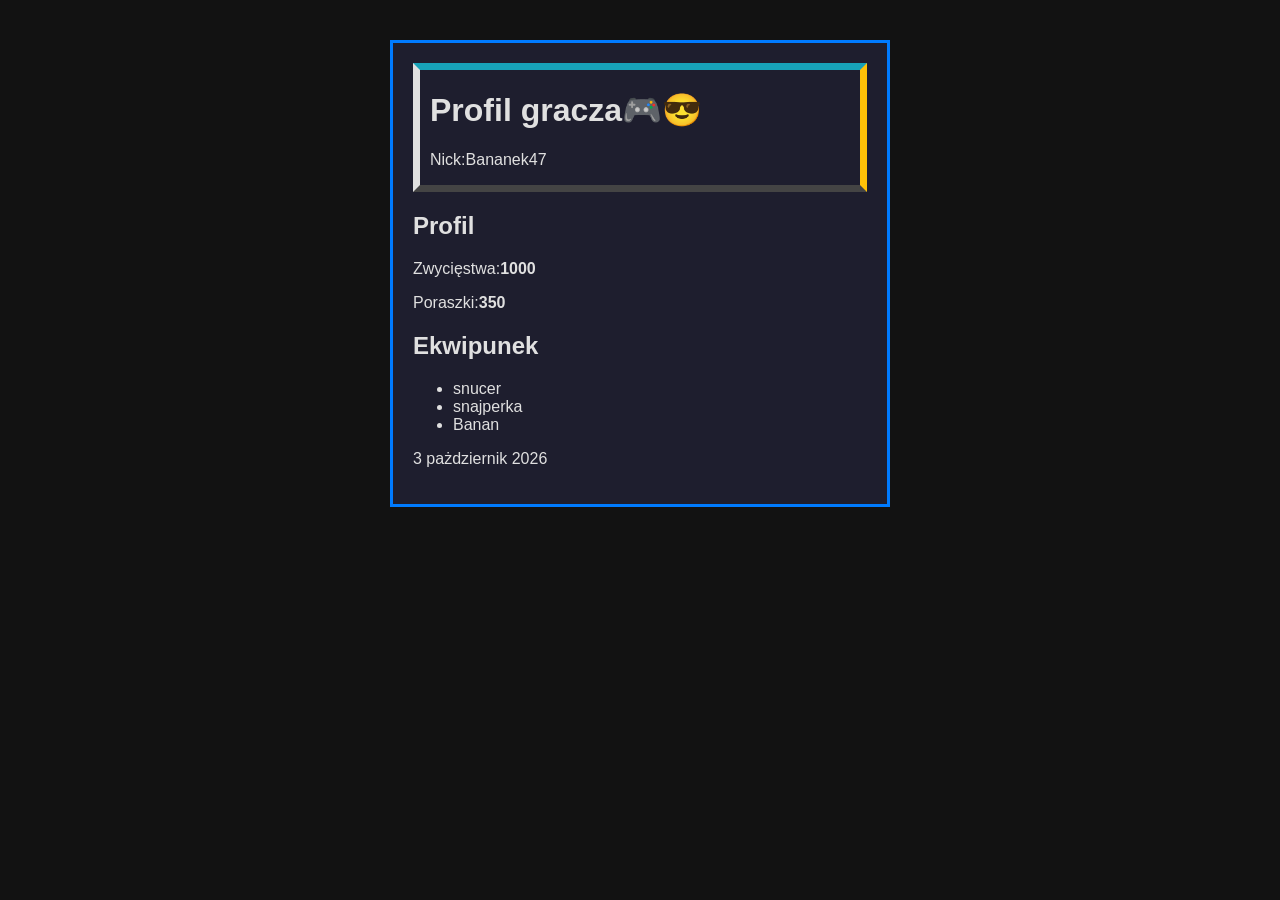
<file: lekcja3/index.html>
<!DOCTYPE html>
<html lang="pl">
<head>
  <meta charset="UTF-8">
  <meta name="viewport" content="width=device-width, initial-scale=1.0">
  <title>Karta Gracza</title>
  <link rel="stylesheet" href="style.css">
</head>
<body>
  <main class="player-card">
    <!-- TODO: dodaj sekcje karty gracza -->
     <header class = "player-header">
      <h1>Profil gracza🎮😎</h1>
      <p>Nick:<span class="highlight">Bananek47</span></p>
     </header>
     <section class="profil">
      <h2>Profil</h2>
      <p>Zwycięstwa:<strong>1000</strong></p>
      <p>Poraszki:<strong>350</strong></p>
     </section>
     <section class="items">
      <h2>Ekwipunek</h2>
      <ul>
        <li>snucer</li>
        <li>snajperka</li>
        <li>Banan</li>
      </ul>
     </section>
     <footer class="card-footer">
      <p><time datetime="2026-10-03">3 pażdziernik 2026</time></p>
     </footer>
  </main>
</body>
</html>
</file>
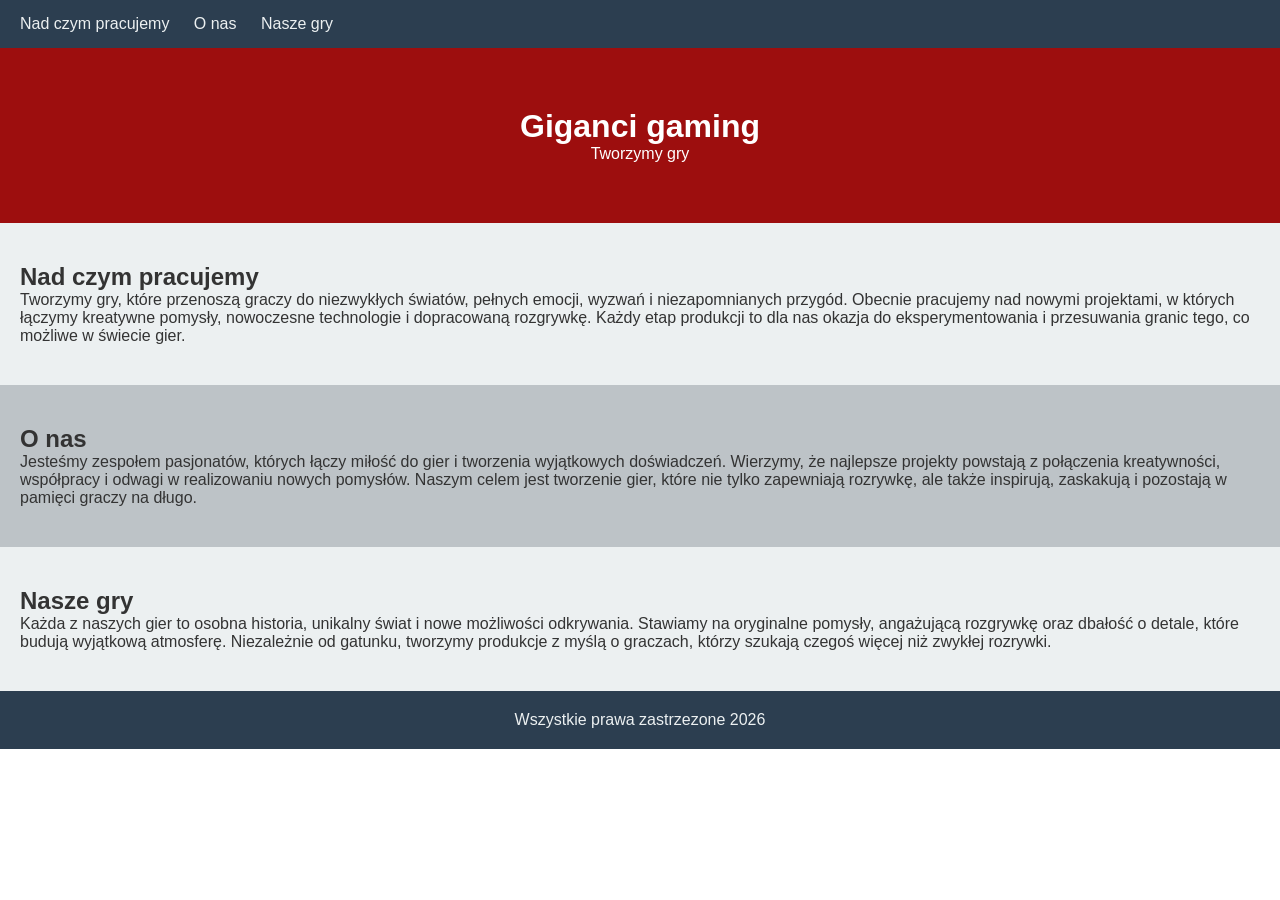
<file: lekcja4/index.html>
<!DOCTYPE html>
<html lang="pl">
<head>
  <meta charset="UTF-8">
  <meta name="viewport" content="width=device-width, initial-scale=1.0">
  <title>Moja strona</title>
  <link rel="stylesheet" href="style.css">
</head>
<body>
<nav>
  <a href="#praca">Nad czym pracujemy</a>
  <a href="#o-nas">O nas</a>
  <a href="#gry">Nasze gry</a>
</nav>
<header>
  <h1>Giganci gaming</h1>
  <p>Tworzymy gry</p>
</header>
<section id="praca"class="light">
  <h2>Nad czym pracujemy </h2>
  <p>Tworzymy gry, które przenoszą graczy do niezwykłych światów, pełnych emocji, wyzwań i niezapomnianych przygód. Obecnie pracujemy nad nowymi projektami, w których łączymy kreatywne pomysły, nowoczesne technologie i dopracowaną rozgrywkę. Każdy etap produkcji to dla nas okazja do eksperymentowania i przesuwania granic tego, co możliwe w świecie gier.</p>
</section>
<section id="o-nas"class="dark">
  <h2>O nas</h2>
  <p>Jesteśmy zespołem pasjonatów, których łączy miłość do gier i tworzenia wyjątkowych doświadczeń. Wierzymy, że najlepsze projekty powstają z połączenia kreatywności, współpracy i odwagi w realizowaniu nowych pomysłów. Naszym celem jest tworzenie gier, które nie tylko zapewniają rozrywkę, ale także inspirują, zaskakują i pozostają w pamięci graczy na długo.</p>
</section>
<section id="gry"class="light">
  <h2>Nasze gry </h2>
  <p>Każda z naszych gier to osobna historia, unikalny świat i nowe możliwości odkrywania. Stawiamy na oryginalne pomysły, angażującą rozgrywkę oraz dbałość o detale, które budują wyjątkową atmosferę. Niezależnie od gatunku, tworzymy produkcje z myślą o graczach, którzy szukają czegoś więcej niż zwykłej rozrywki.</p>
</section>
<footer>
  <p>Wszystkie prawa zastrzezone 2026 </p>
</footer>
</body>
</html>
</file>
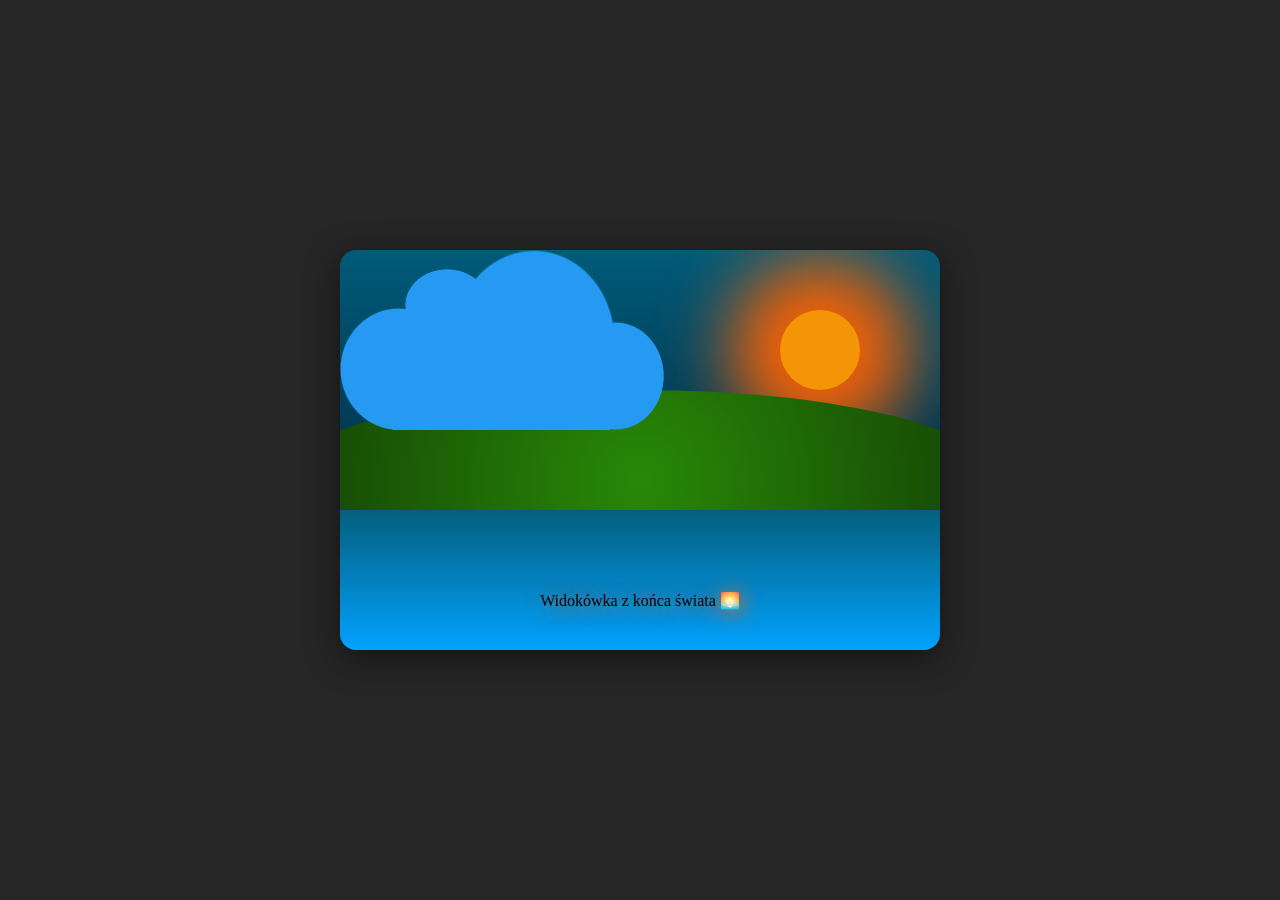
<file: lekcja5/index.html>
<!DOCTYPE html>
<html lang="pl">
<head>
  <meta charset="UTF-8">
  <meta name="viewport" content="width=device-width, initial-scale=1.0">
  <title>Pocztówka CSS</title>
  <link rel="stylesheet" href="style.css">
</head>
<body>
  <div class="postcard">
    <div class="sky"></div>
    <div class="sun"></div>
    <div class="hills"></div>
    <div class="water"></div>
    <div class="text-overlay">Widokówka z końca świata 🌅</div>
    <div class = "cloud"></div>
  </div>
</body>
</html>
</file>
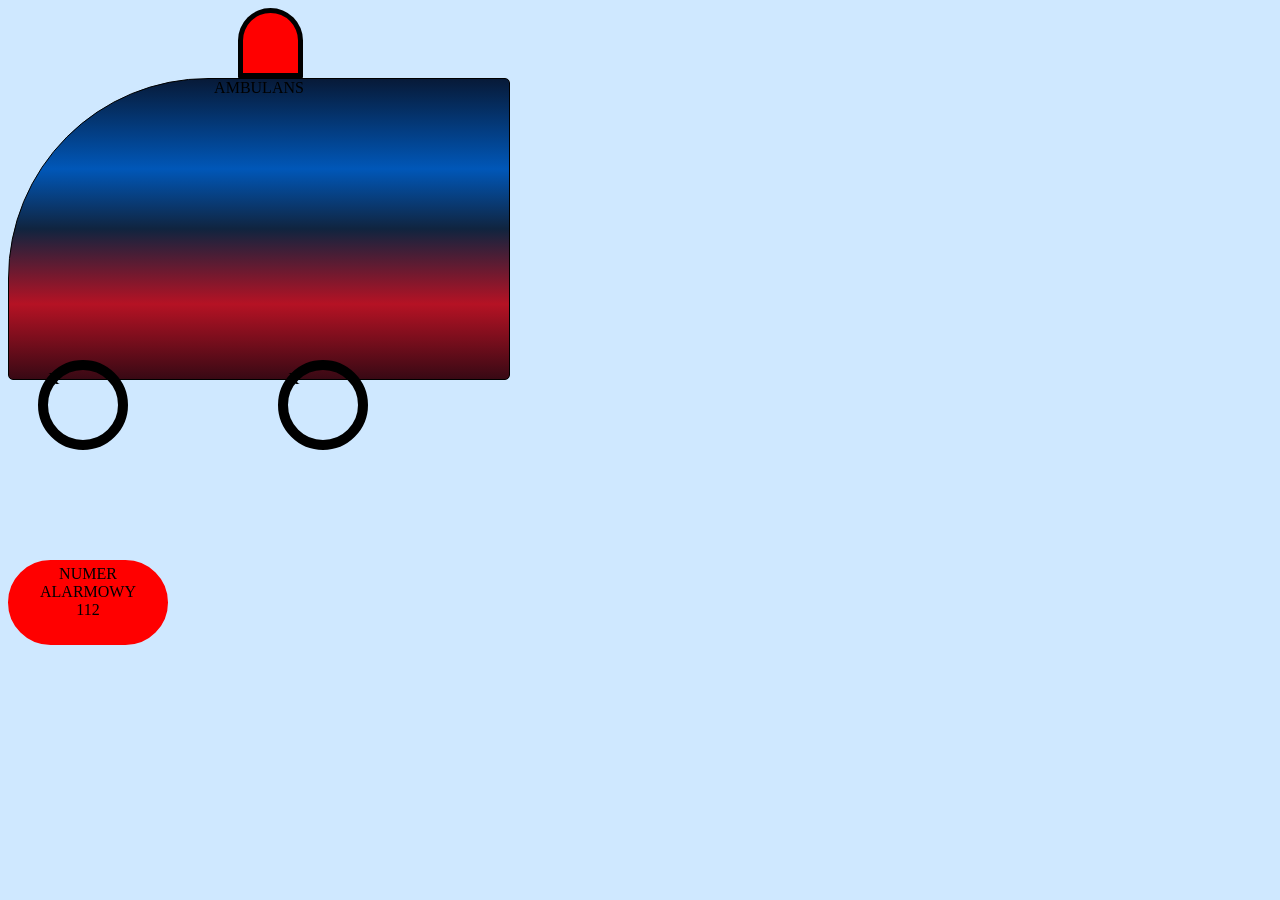
<file: lekcja7/index.html>
<!DOCTYPE html>
<html lang="pl">
<head>
	<meta charset="utf-8">
	<link rel="stylesheet" href="style.css">
</head>
<body>
	<div id="siren"></div>
	<div id="ambulance">AMBULANS</div>
	<div id="wheel-front" class="wheel">X</div>
	<div id="wheel-back" class="wheel">X</div>
	<div id="emergency">NUMER ALARMOWY<br>112</div>
</body>
</html>
</file>
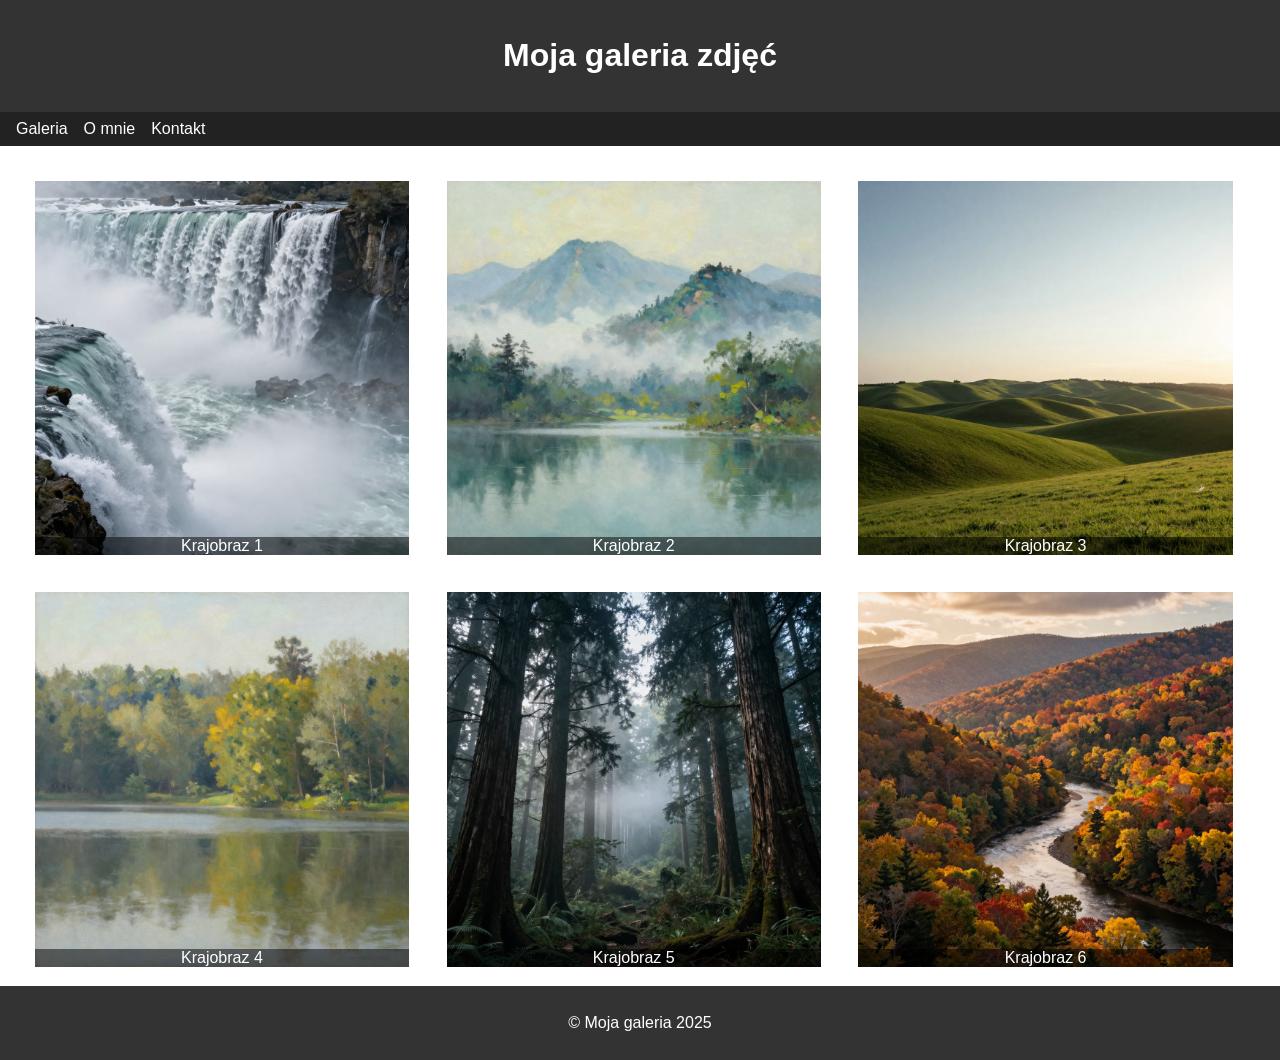
<file: starter/index.html>
<!DOCTYPE html>
<html lang="pl">
<head>
  <meta charset="UTF-8">
  <!-- TODO: dodaj meta viewport dla responsywności -->
  <title>Moja galeria</title>
  <!-- TODO: dodaj powiązanie z plikiem style.css -->
   <link rel="stylesheet" href="style.css">
   <meta name="viewport" content="width=device-width, initial-scale=1.0">
</head>
<body>
  <header>
    <h1>Moja galeria zdjęć</h1>
  </header>
  <nav>
    <ul>
      <li><a href="#">Galeria</a></li>
      <li><a href="#">O mnie</a></li>
      <li><a href="#">Kontakt</a></li>
    </ul>
  </nav>
  <section class="gallery">
    <!-- TODO: dodaj zawartość sekcji z miniaturkami (6 elementów .photo-item) -->

    <div class="photo-item">
      <img src="images/img (1).jpg" alt="">
      <p class="desc">Krajobraz 1</p>
    </div>
     <div class="photo-item">
      <img src="images/img (2).jpg" alt="">
      <p class="desc">Krajobraz 2</p>
    </div>
     <div class="photo-item">
      <img src="images/img (3).jpg" alt="">
      <p class="desc">Krajobraz 3</p>
    </div>
     <div class="photo-item">
      <img src="images/img (4).jpg" alt="">
      <p class="desc">Krajobraz 4</p>
    </div>
     <div class="photo-item">
      <img src="images/img (5).jpg" alt="">
      <p class="desc">Krajobraz 5</p>
    </div>
     <div class="photo-item">
      <img src="images/img (6).jpg" alt="">
      <p class="desc">Krajobraz 6</p>
    </div>

    <!-- TODO: dodaj klasę photo-caption do akapitu w każdym .photo-item -->
  </section>
  <footer>
    <p>© Moja galeria 2025</p>
  </footer>
</body>
</html>
</file>
<file: lekcja3/style.css>
/* === Reset i zmienne === */
:root {
  --color-primary: #007bff;
  --color-accent: #17a2b8;
  --color-highlight: #ffc107;
  --color-bg: #1e1e2e;
  --color-text: #e0e0e0;
  --color-border: #444;
}

body {
  margin: 0;
  padding: 0;
  font-family: 'Segoe UI', Tahoma, Geneva, Verdana, sans-serif;
  background-color: #121212;
  color: var(--color-text);
}

/* TODO: stylowanie karty gracza */
.player-card{
  margin: 40px auto;
  padding:20px;
  border: 3px solid var(--color-primary) ;
  background-color: var(--color-bg);
  max-width: 500px;
}

*{
  box-sizing: border-box;
}

.player-header{
  border-left:var(--color-text) 7px solid;
  border-right: var(--color-highlight) 7px solid;
  border-top:var(--color-accent) 7px solid;
  border-bottom:var(--color-border) 7px solid;
  padding-left: 10px;
}
</file>
<file: lekcja4/style.css>
* {
  margin: 0;
  padding: 0;
  box-sizing: border-box;
}

html {
  scroll-behavior: smooth;
}

body {
  font-family: Arial, sans-serif;
  color: #333;
}

nav {
  background-color: #2c3e50;
  padding: 15px 20px;
  position: sticky;
  top: 0;
}

nav a {
  color: #ecf0f1;
  text-decoration: none;
  margin-right: 20px;
  font-size: 16px;
}

nav a:hover {
  color: #eb1414;
}
section:hover {
box-shadow:inset 0 0 15px #085eb4;
}

header {
  background-color: #9d0e0e;
  color: white;
  padding: 60px 20px;
  text-align: center;
}

section {
  padding: 40px 20px;
}

.light {
  background-color: #ecf0f1;
}

.dark {
  background-color: #bdc3c7;
}

footer {
  background-color: #2c3e50;
  color: #ecf0f1;
  padding: 20px;
  text-align: center;
}
</file>
<file: lekcja5/style.css>
* {
  margin: 0;
  padding: 0;
  box-sizing: border-box;
}

body {
  display: flex;
  justify-content: center;
  align-items: center;
  min-height: 100vh;
  background-color: hsl(0, 0%, 15%);
}

.postcard {
  position: relative;
  width: 600px;
  height: 400px;
  overflow: hidden;
  border-radius: 16px;
  box-shadow: 0 8px 32px rgba(0, 0, 0, 0.5);
}

.sky {
  position: absolute;
  top: 0;
  left: 0;
  width: 100%;
  height: 65%;
  /* TODO: background sky gradient */
    background: linear-gradient(180deg,rgb(0, 91, 121), rgb(1, 44, 69));
}

.sun {
  position: absolute;
  top: 60px;
  right: 80px;
  width: 80px;
  height: 80px;
  /* TODO: sun shape and glow */
  /* TODO: sun color experiment */
  background-color: rgb(244, 149, 7);
  border-radius: 50%;
  box-shadow: 0 0 70px 50px rgb(249, 98, 4);
}

.hills {
  position: absolute;
  bottom: 20%;
  left: -10%;
  width: 120%;
  height: 45%;
  /* TODO: hills shape */
  border-radius: 50%;
  background: radial-gradient(circle,rgb(40,137, 7), rgb(20, 65, 5));
}

.water {
  position: absolute;
  bottom: 0;
  left: 0;
  width: 100%;
  height: 35%;
  /* TODO: water color and transparency */
   background: linear-gradient(180deg,rgb(4, 95, 125), rgb(1, 162, 255));

}

.text-overlay {
  position: absolute;
  bottom: 40px;
  left: 0;
  width: 100%;
  text-align: center;
  font-family: Georgia, serif;
  /* TODO: text styling and shadow */
  /* TODO: text color experiment */
  text-shadow: 2px 2px 20px rgba(249, 98, 4, 0.9);
}

/* HTML: <div class="cloud"></div> */
.cloud {
    height: 180px; /* control the size */
    aspect-ratio: 1.8;
    --g: radial-gradient(50% 50%, #000 98%, #0000) no-repeat;
    mask: var(--g) 100% 100%/30% 60%,var(--g) 70% 0/50% 100%,var(--g) 0 100%/36% 68%,var(--g) 27% 18%/26% 40%,linear-gradient(#000 0 0) bottom/67% 58% no-repeat;
    background: #269af2;
}
</file>
<file: lekcja7/style.css>
body {
	background-color: #cfe8ff;
}

#ambulance {
	/* TODO: dodaj rozmiar, ramkę, zaokrąglenia, stylowanie napisu i gradient w tle */
	width:500px ;
	height:300px;
	border: 1px solid  black;
	border-radius: 200px 5px 5px 5px;
	text-align: center ;
	background: linear-gradient(
        180deg,
        #071a38 0%,
        #0057b8 30%,
        #10243f 50%,
        #b51224 75%,
        #380914 100%
    );
}

.wheel {
	/* TODO: zrób z kwadratu koło z grubą ramką i uruchom animację spin */
	width: 70px;
	height:70px;
	border: 10px solid  black;
	border-radius: 50%;
	animation: spin 1s infinite linear;
}

#wheel-front {
	/* TODO: ustaw pozycję przedniego koła */
	position: relative;
	bottom:20px;
	left :30px;
}

#wheel-back {
	/* TODO: ustaw pozycję tylnego koła */
	position: relative;
	left :270px;
	bottom:110px;
}

@keyframes spin {
	/* TODO: opisz pełny obrót od 0 do 360 stopni */
	0% {transform: rotate(0deg);}
	100% {transform: rotate(360deg);}
		
}


#siren {
	/* TODO: nadaj syrenie rozmiar, czarne tło i zaokrąglony górny brzeg */
	width: 55px;
	height:60px;
	border: 5px solid  black;
	border-radius: 200px 200px 5px 5px;
	position: relative;
	left:230px;
	animation: siren 1s infinite;
	background-color:red;
}
#siren:hover {
	/* TODO: uruchom animację siren po najechaniu myszką */
	animation: siren 1s infinite;
}

@keyframes siren {
	/* TODO: opisz zmianę koloru tła od czarnego, przez niebieski, do czerwonego */
	0% {background-color:red;}
	33% {background-color:black;}
	66% {background-color:blue;}
	100% {background-color:red;}
}

#emergency {
	/* TODO: ustaw czerwoną tabliczkę z niebieską ramką i włącz płynne przejście */
	width: 150px;
	height:75px;
	border: 5px solid  red;
	border-radius: 200px 200px 200px 200px;
	text-align: center ;
	background-color: red;
	transition: transform 1s;

}

#emergency:hover {
	/* TODO: powiększ tabliczkę po najechaniu myszką */
	transform: scale(2);
}
</file>
<file: starter/style.css>
body {
  margin: 0;
  font-family: sans-serif;
}

header {
  background-color: #333;
  color: white;
  padding: 16px;
  text-align: center;
}

nav {
  background-color: #222;
  /* TODO: ustaw position dla nav (sticky, top: 0, z-index: 10) */
}

nav ul {
  list-style: none;
  margin: 0;
  padding: 8px 16px;
  display: flex;
  gap: 16px;
}

nav a {
  color: white;
  text-decoration: none;
}

.gallery {
  padding: 16px;
  /* TODO: dodaj clearfix dla .gallery (::after z clear: both) */
}

.photo-item {
  /* TODO: dodaj float: left, width: 30%, margin: 1.5%, position: relative */
  float: left;
  width: 30%;
  margin: 1.5%;
  position:  relative;
}

.photo-item img {
  /* TODO: nadaj obrazkom w .photo-item szerokość 100% i display: block */
  width: 100%;
  display: block;
}

.desc {
  /* TODO: dodaj style dla nakładki (position: absolute, bottom: 0, margin: 0, tło półprzezroczyste) */
 position: absolute;
 bottom: 0;
 left: 0;
 width: 100%;
 margin: 0;
 background: rgba( 0, 0, 0,0.5);
 color: white;
 text-align: center;

}

footer {
  background-color: #333;
  color: white;
  text-align: center;
  padding: 12px;
  clear: both;
}

/* TODO: dodaj regułę @media dla ekranów do 768px (.photo-item width: 46%) */
@media  (max-width: 768px){
.photo-item {
  width: 46%;
}
}
/* TODO: dodaj regułę @media dla ekranów do 480px (.photo-item width: 96%, float: none) */
@media (max-width : 480px){
.photo-item {
  width: 96%;
}
}
</file>
